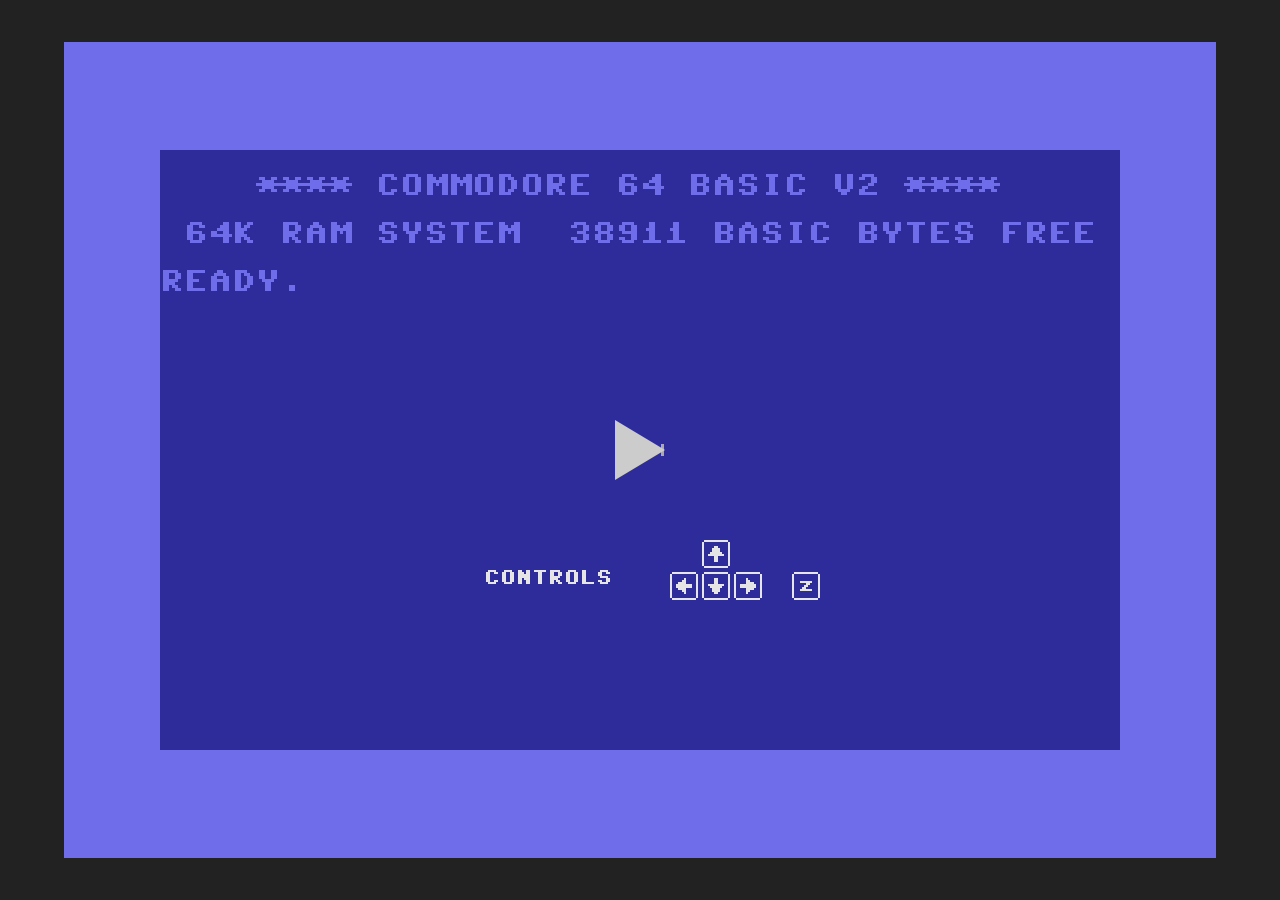
<file: play/index.html>
<html>
<!-- Licensed under the Academic Free License version 3.0
	- Any copyright dedicated to the public domain -->
  <head>
		<link rel="license" href="https://spdx.org/licenses/AFL-3.0">
		<link rel="license" href="https://creativecommons.org/publicdomain/zero/1.0/">
    <meta name="google" content="notranslate">    
    <meta name="viewport" content="user-scalable=no, width=device-width, initial-scale=1, maximum-scale=1">
    <meta charset="utf-8">      
		<link rel="canonical" href="https://goodo.nya.je/play/index.html">
		<link rel="alternate" href="https://goodo.nya.je/play/" hreflang="x-default">
		<meta name="description" content="Web playable version of the Commodore 64 game Scoundretscii from 2026.">
    <style>
      body {
        padding:0px; 
        margin:0px; 
        background-color:#222222;

        font-family: -apple-system, BlinkMacSystemFont,
          "Segoe UI", "Roboto", "Oxygen",
          "Ubuntu", "Cantarell", "Fira Sans",
          "Droid Sans", "Helvetica Neue", sans-serif;  
      }

      #c64-holder {
        position: absolute; 
        top:0; 
        bottom: 0; 
        left: 0; 
        right: 0; 
        background-color: #222222;
      }

      .c64-onscreen {
        display: none; 
        position: absolute; 
        bottom: 0; 
        left: 0; 
        right: 0;
      }

      .tab-baseline {
        position: absolute;
        bottom: 0;
        left: 0;
        right: 0;
        height: 4px;
        background-color: #444444;
      }
      .tab {
        display: inline-block; 
        width: 80px; 
        background-color: #333333; 
        color: #666666;
        padding: 8px 10px
      }

      .tab-current {
        background-color: #444444;
        color: #cccccc;        
      }

      #c64-fullscreen {
        filter: brightness(80%);
        cursor: pointer;
      }
      #c64-fullscreen:hover {
        filter: brightness(100%);
      }

    </style>
    
    
  </head>
  <body style="padding:0px; margin:0px; background-color:#222222;">

    <div id="c64-holder" style="position: absolute; top:0; bottom: 0; left: 0; right: 0; background-color: #222222">
      <canvas style="position: absolute; top: 0; left: 0" id="c64-canvas"></canvas>

      <div id="c64-overlay-onscreen-joystick" style="position: absolute; left: 0; right: 0; opacity: 0.4; bottom: 40px; display:none">
        <canvas id="c64-overlay-onscreen-joystick-canvas"></canvas>
      </div>

        

      <div id="c64-onscreen-tabs" style="display: none; position: absolute; bottom: 0; left: 0; right: 0">
        
        <div class="tab" id="c64-onscreen-keyboard-tab">Keyboard</div>
        <div class="tab" id="c64-onscreen-joystick-tab">Joystick</div>
        <div class="tab-baseline"></div>
      </div>
      <div id="c64-onscreen-joystick" style="display: none; position: absolute; bottom: 0; left: 0; right: 0;">
        <canvas id="c64-onscreen-joystick-canvas" style="background-color: #222222"></canvas>
      </div>

      <div id="c64-onscreen-keyboard" style="display: none; position: absolute; bottom: 0; left: 0; right: 0">
        <canvas id="c64OnscreenKeyboardCanvas" style="background-color: #222222"></canvas>

      </div>
    </div>
    
    <script src="js/content.js?v=0.489"></script>
    <script src="js/c64.min.js?v=0.489"></script>


  </body>
</html>
</file>
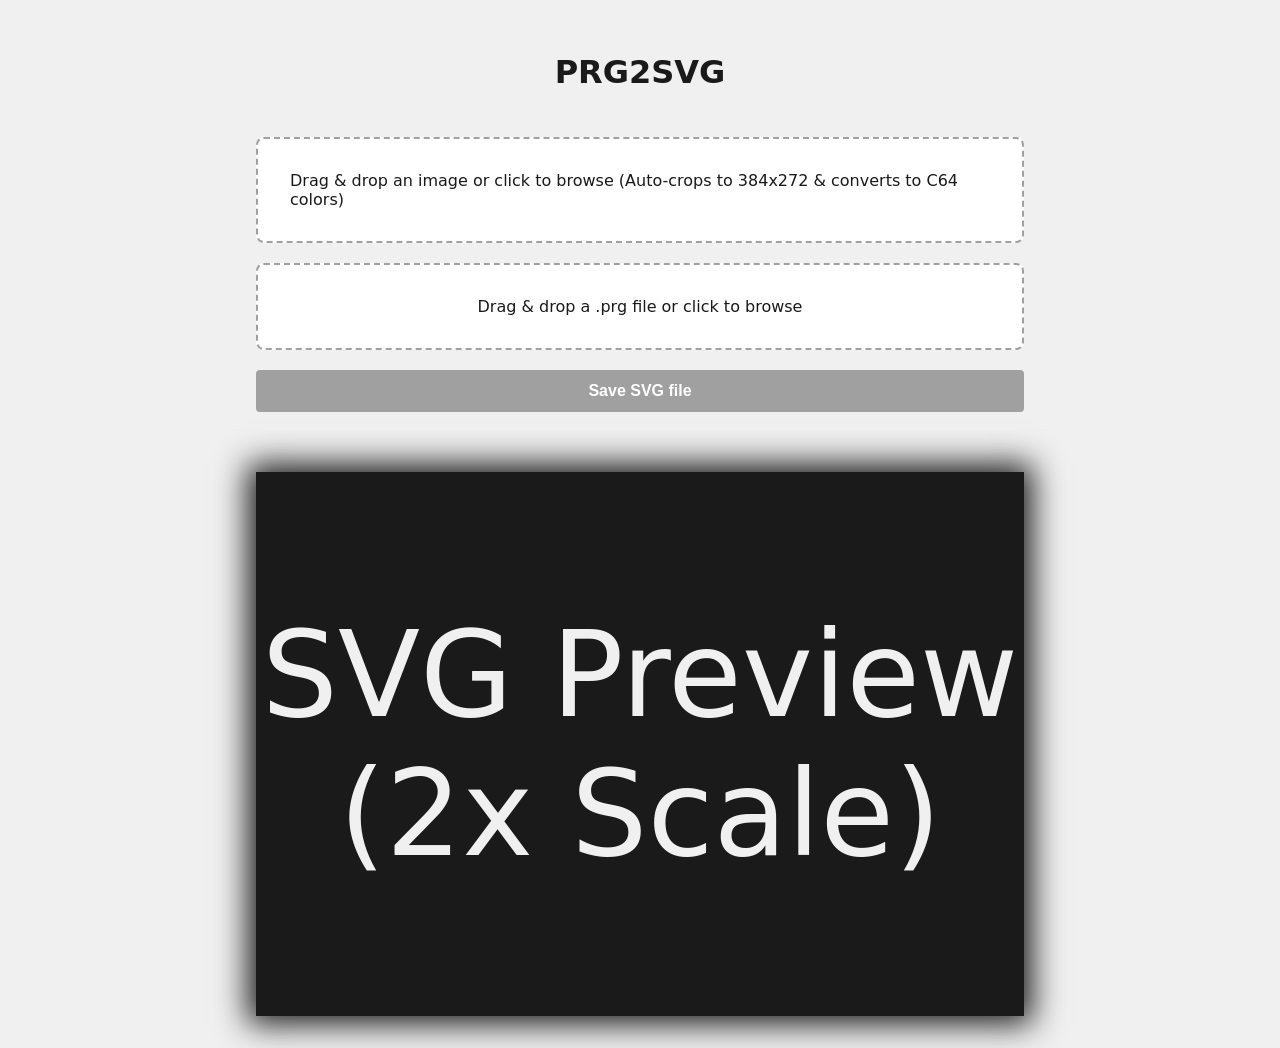
<file: prg2svg/index.html>
<!DOCTYPE html>
<html lang="en">
<head>
  <meta charset="UTF-8">
  <meta name="viewport" content="width=device-width, initial-scale=1.0">
  <title>PRG2SVG</title>
  <style>
    :root {
      color-scheme: light dark;
      --bg-color: light-dark(#f0f0f0, #121212);
      --text-color: light-dark(#1a1a1a, #e0e0e0);
      --border-color: light-dark(#a0a0a0, #444444);
      --drop-bg: light-dark(#ffffff, #1e1e1e);
      --drop-hover: light-dark(#e8f0fe, #1a233a);
      --c64-blue: #4D44FF;
    }

    body {
      background-color: var(--bg-color);
      color: var(--text-color);
      font-family: system-ui, -apple-system, sans-serif;
      max-width: 768px;
      margin: 2rem auto;
      padding: 0 1rem;
    }

    main {
      display: flex;
      flex-direction: column;
      gap: 1.5rem;
    }

    form {
      display: flex;
      flex-direction: column;
      gap: 1.25rem;
    }

    label {
      display: flex;
      flex-direction: column;
      align-items: center;
      justify-content: center;
      gap: 0.5rem;
      padding: 2rem;
      border: 2px dashed var(--border-color);
      border-radius: 8px;
      background-color: var(--drop-bg);
      cursor: pointer;
      transition: background-color 0.2s, border-color 0.2s;
    }

    label:focus-within,
    label:hover {
      background-color: var(--drop-hover);
      border-color: var(--c64-blue);
    }

    input[type="file"] {
      position: absolute;
      width: 1px;
      height: 1px;
      padding: 0;
      margin: -1px;
      overflow: hidden;
      clip: rect(0, 0, 0, 0);
      border: 0;
    }

    button {
      background-color: var(--c64-blue);
      color: white;
      border: none;
      padding: 0.75rem 1.5rem;
      font-size: 1rem;
      font-weight: bold;
      border-radius: 4px;
      cursor: pointer;
    }

    button:disabled {
      background-color: var(--border-color);
      cursor: not-allowed;
    }

    output {
      font-size: 0.9rem;
      text-align: center;
    }

    aside {
      display: flex;
      flex-direction: column;
      align-items: center;
      gap: 0.5rem;
      margin-top: 1rem;
    }

    #previewBox {
      margin:0;
      width: 768px;
      height: 544px;
      background-color: var(--text-color);
      color: var(--bg-color);
      display: flex;
      justify-content: center;
      align-items: center;
      text-align:center;
      box-shadow: 0 0 30px 8px var(--text-color);    }

    #previewBox img {
      width: 100%;
      height: 100%;
      display: block;
    }
    #previewHeading {font-size:120px}
    h1 {text-align:center}
  </style>
</head>
<body>

  <main>
    <h1>PRG2SVG</h1>
    <form id="generatorForm">
      
      <label id="imageLabel">
        <span id="imgPrompt">Drag & drop an image or click to browse (Auto-crops to 384x272 & converts to C64 colors)</span>
        <input type="file" id="imageInput" accept="image/*" aria-labelledby="imgPrompt" required>
      </label>

      <label id="prgLabel">
        <span id="prgPrompt">Drag & drop a .prg file or click to browse</span>
        <input type="file" id="prgInput" accept=".prg" aria-labelledby="prgPrompt" required>
      </label>

      <button type="submit" id="submitBtn" disabled aria-live="polite">Save SVG file</button>
      <output id="status" aria-live="polite"></output>
    </form>

    <aside aria-labelledby="previewHeading">
        <figure id="previewBox">
          <figcaption id="previewHeading">SVG&nbsp;Preview (2x&nbsp;Scale)</figcaption>
        </figure>
    </aside>
  </main>

  <script>
    const C64_PALETTE = [
      { r: 0,   g: 0,   b: 0   }, // 0: Black
      { r: 255, g: 255, b: 255 }, // 1: White
      { r: 140, g: 62,  b: 52  }, // 2: Red
      { r: 122, g: 191, b: 199 }, // 3: Cyan
      { r: 141, g: 71,  b: 179 }, // 4: Purple
      { r: 104, g: 169, b: 65  }, // 5: Green
      { r: 62,  g: 49,  b: 162 }, // 6: Dark Blue
      { r: 208, g: 220, b: 113 }, // 7: Yellow
      { r: 144, g: 95,  b: 37  }, // 8: Orange
      { r: 87,  g: 66,  b: 0   }, // 9: Brown
      { r: 187, g: 119, b: 109 }, // 10: Pink / Light Red
      { r: 84,  g: 84,  b: 84  }, // 11: Dark Grey
      { r: 128, g: 128, b: 128 }, // 12: Medium Grey
      { r: 172, g: 234, b: 136 }, // 13: Light Green
      { r: 124, g: 112, b: 218 }, // 14: Light Blue
      { r: 171, g: 171, b: 171 }  // 15: Light Grey
    ];

    const form = document.getElementById('generatorForm');
    const imgInput = document.getElementById('imageInput');
    const prgInput = document.getElementById('prgInput');
    const submitBtn = document.getElementById('submitBtn');
    const statusOutput = document.getElementById('status');
    const previewBox = document.getElementById('previewBox');

    let processedPngBase64 = null;
    let processedPrgBase64 = null;
    let pngName = '';
    let prgName = '';

    ['dragenter', 'dragover'].forEach(eventName => {
      window.addEventListener(eventName, e => e.preventDefault(), false);
    });
    
    document.querySelectorAll('label').forEach(label => {
      label.addEventListener('dragover', () => label.style.borderColor = 'var(--c64-blue)');
      label.addEventListener('dragleave', () => label.style.borderColor = '');
      label.addEventListener('drop', (e) => {
        e.preventDefault();
        label.style.borderColor = '';
        const input = label.querySelector('input');
        if(e.dataTransfer.files.length) {
          input.files = e.dataTransfer.files;
          input.dispatchEvent(new Event('change'));
        }
      });
    });

    const checkFormValidity = () => {
      submitBtn.disabled = !(processedPngBase64 && processedPrgBase64);
    };

    const getClosestC64Color = (r, g, b) => {
      try {
        if (typeof C64_PALETTE === 'undefined' || !C64_PALETTE || C64_PALETTE.length === 0) {
          return { r: 0, g: 0, b: 0 };
        }

        let minDistance = Infinity;
        let closestColor = { r: 0, g: 0, b: 0 }; 
        
        for (let i = 0; i < C64_PALETTE.length; i++) {
          const colorTarget = C64_PALETTE[i];
          
          if (!colorTarget || typeof colorTarget.r === 'undefined') {
            continue;
          }
          
          const dR = r - colorTarget.r;
          const dG = g - colorTarget.g;
          const dB = b - colorTarget.b;
          
          const distance = (dR * dR * 0.299) + (dG * dG * 0.587) + (dB * dB * 0.114);
          
          if (distance < minDistance) {
            minDistance = distance;
            closestColor = colorTarget;
          }
        }
        return closestColor;
      } catch (err) {
        return { r: 0, g: 0, b: 0 };
      }
    };

    imgInput.addEventListener('change', async (e) => {
      const file = e.target.files[0];
      if (!file) return;
      pngName = file.name;
      
      const img = new Image();
      img.src = URL.createObjectURL(file);
      
      img.onload = () => {
        try {
          const canvas = document.createElement('canvas');
          const ctx = canvas.getContext('2d');
          canvas.width = 384;
          canvas.height = 272;

          const targetWidth = 384;
          const targetHeight = 272;
          const imgRatio = img.width / img.height;
          const targetRatio = targetWidth / targetHeight;
          
          let sx, sy, sWidth, sHeight;
          if (imgRatio > targetRatio) {
            sHeight = img.height;
            sWidth = img.height * targetRatio;
            sx = (img.width - sWidth) / 2;
            sy = 0;
          } else {
            sWidth = img.width;
            sHeight = img.width / targetRatio;
            sx = 0;
            sy = (img.height - sHeight) / 2;
          }

          ctx.drawImage(img, sx, sy, sWidth, sHeight, 0, 0, targetWidth, targetHeight);
          
          const imgData = ctx.getImageData(0, 0, targetWidth, targetHeight);
          const data = imgData.data;
          
          let matchCount = 0;

          for (let p = 0; p < data.length; p += 4) {
            const originalR = data[ p ];
            const originalG = data[ p + 1 ];
            const originalB = data[ p + 2 ];
            
            const closest = getClosestC64Color(originalR, originalG, originalB);
            
            data[ p ]     = typeof closest.r !== 'undefined' ? closest.r : 0;
            data[ p + 1 ] = typeof closest.g !== 'undefined' ? closest.g : 0;
            data[ p + 2 ] = typeof closest.b !== 'undefined' ? closest.b : 0;
            data[ p + 3 ] = 255; 
          }
          
          ctx.putImageData(imgData, 0, 0);

          processedPngBase64 = canvas.toDataURL('image/png').split(',')[1];
          document.getElementById('imgPrompt').textContent = `✓ Image Loaded: ${pngName}`;
          URL.revokeObjectURL(img.src);
          updateLivePreview();
          checkFormValidity();
        } catch (loopError) {
          console.error("CRITICAL: Exception caught inside canvas loop container execution:", loopError);
        }
      };
    });

    prgInput.addEventListener('change', (e) => {
      const file = e.target.files[0];
      if (!file) return;

      if (!file.name.toLowerCase().endsWith('.prg')) {
        statusOutput.textContent = "Error: Only .prg files are permitted.";
        prgInput.value = '';
        processedPrgBase64 = null;
        checkFormValidity();
        return;
      }

      prgName = file.name;
      const reader = new FileReader();
      reader.onload = (event) => {
        processedPrgBase64 = event.target.result.split(',')[1];
        document.getElementById('prgPrompt').textContent = `✓ PRG Loaded: ${prgName}`;
        statusOutput.textContent = "";
        updateLivePreview();
        checkFormValidity();
      };
      reader.readAsDataURL(file);
    });

    const buildSVGString = (dateStr) => {
      return `<?xml version="1.0" encoding="UTF-8"?>
<svg width="384" height="272" viewBox="0 0 384 272" id="svg${dateStr}" xmlns="http://www.w3.org/2000/svg" xmlns:xlink="http://www.w3.org/1999/xlink" role="application" aria-labelledby="c64-title">
<title id="c64-title">${pngName?(pngName.substring(0, pngName.lastIndexOf('.')) || pngName):'Preview Mode'}</title>
<style>
/* <![CDATA[ */
@media screen {
 svg{width:100dvw;height:100dvh;background-color:#4D44FF}
}
/* ]]> */
</style><a download="${prgName || 'file.prg'}"
xlink:href="data:application/x-c64-program;base64,${processedPrgBase64 || ''}"
><image width="384" height="272" x="0" y="0" image-rendering="pixelated"
xlink:href="data:image/png;base64,${processedPngBase64 || ''}"
></image></a>
</svg>`;
    };

    const updateLivePreview = () => {
      if (!processedPngBase64) return;
      
      const previewSVG = buildSVGString('preview');
      
      const svgBase64 = btoa(unescape(encodeURIComponent(previewSVG)));
      const imgSourceString = `data:image/svg+xml;base64,${svgBase64}`;
      
      previewBox.innerHTML = '';
      
      const previewImageElement = document.createElement('img');
      previewImageElement.src = imgSourceString;
      previewImageElement.width = 768;
      previewImageElement.height = 544;
      previewImageElement.alt = "Commodore 64 screen preview scaled up by double.";
      
      previewBox.appendChild(previewImageElement);
    };

    form.addEventListener('submit', (e) => {
      e.preventDefault();
      if (!processedPngBase64 || !processedPrgBase64) return;

      const dateStr = new Date().toISOString().replace(/[^0-9]/g, "");
      const finalSVG = buildSVGString(dateStr);

      const blob = new Blob([finalSVG], { type: 'image/svg+xml;charset=utf-8' });
      const dlLink = document.createElement('a');
      dlLink.href = URL.createObjectURL(blob);
      dlLink.download = `${pngName.substring(0, pngName.lastIndexOf('.')) || pngName}.svg`;
      document.body.appendChild(dlLink);
      dlLink.click();
      document.body.removeChild(dlLink);
      URL.revokeObjectURL(dlLink.href);
      statusOutput.innerHTML = "Share the saved SVG via <a href='https://imglinker.pages.dev'>https://imglinker.pages.dev</a>";
    });
  </script>
</body>
</html>
</file>
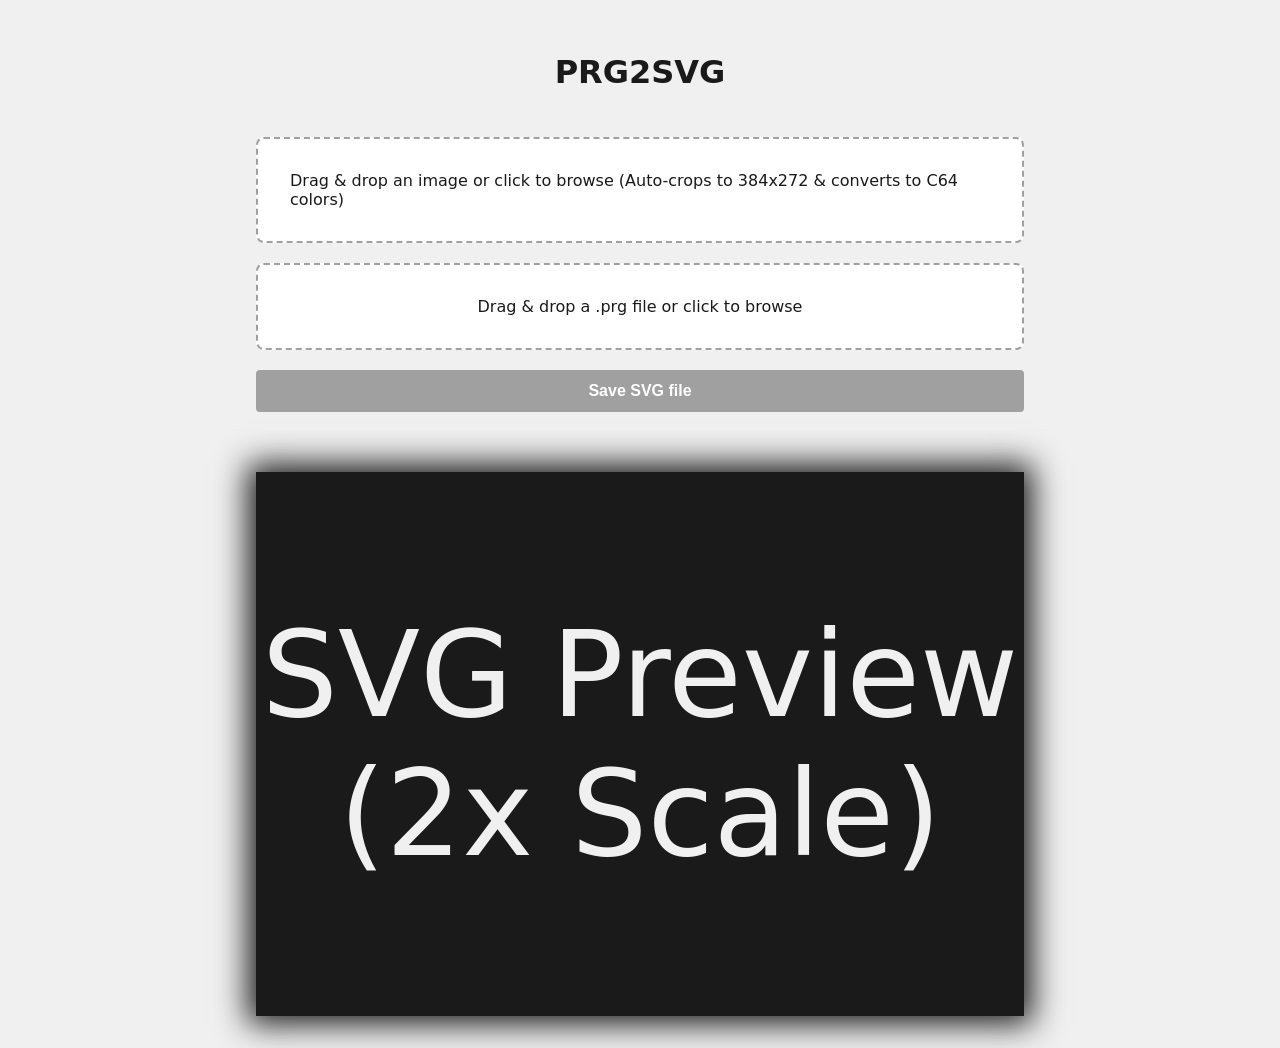
<file: rk/index.html>
<!DOCTYPE html>
<!-- Licensed under the Academic Free License version 3.0
	- Any copyright dedicated to the public domain -->
<html lang="en">
<head>
  <link rel="license" href="https://spdx.org/licenses/AFL-3.0">
  <link rel="license" href="https://creativecommons.org/publicdomain/zero/1.0/">
  <meta charset="UTF-8">
  <meta name="mobile-web-app-capable" content="yes">
  <link rel="canonical" href="https://goodo.nya.je/rk/index.html">
  <link rel="alternate" href="https://goodo.nya.je/rk!" hreflang="x-default">
  <meta name="description" content="Puts Commodore 64 prg files inside svg files.">
  <meta name="viewport" content="width=device-width, initial-scale=1">
  <link rel="icon" href="[data-uri]">
  <title>Good onya jerk!</title>
  <style>
    :root {
      color-scheme: light dark;
      --bg-color: light-dark(#f0f0f0, #121212);
      --text-color: light-dark(#1a1a1a, #e0e0e0);
      --border-color: light-dark(#a0a0a0, #444444);
      --drop-bg: light-dark(#ffffff, #1e1e1e);
      --drop-hover: light-dark(#e8f0fe, #1a233a);
      --c64-blue: #4D44FF;
    }
    body {
      background-color: var(--bg-color);
      color: var(--text-color);
      font-family: system-ui, -apple-system, sans-serif;
      max-width: 768px;
      margin: 2rem auto;
      padding: 0 1rem;
    }
    main {
      display: flex;
      flex-direction: column;
      gap: 1.5rem;
    }
    form {
      display: flex;
      flex-direction: column;
      gap: 1.25rem;
    }
    label {
      display: flex;
      flex-direction: column;
      align-items: center;
      justify-content: center;
      gap: 0.5rem;
      padding: 2rem;
      border: 2px dashed var(--border-color);
      border-radius: 8px;
      background-color: var(--drop-bg);
      cursor: pointer;
      transition: background-color 0.2s, border-color 0.2s;
    }
    label:focus-within,
    label:hover {
      background-color: var(--drop-hover);
      border-color: var(--c64-blue);
    }
    input[type="file"] {
      position: absolute;
      width: 1px;
      height: 1px;
      padding: 0;
      margin: -1px;
      overflow: hidden;
      clip: rect(0, 0, 0, 0);
      border: 0;
    }
    button {
      background-color: var(--c64-blue);
      color: white;
      border: none;
      padding: 0.75rem 1.5rem;
      font-size: 1rem;
      font-weight: bold;
      border-radius: 4px;
      cursor: pointer;
    }
    button:disabled {
      background-color: var(--border-color);
      cursor: not-allowed;
    }
    output {
      font-size: 0.9rem;
      text-align: center;
    }
    aside {
      display: flex;
      flex-direction: column;
      align-items: center;
      gap: 0.5rem;
      margin-top: 1rem;
    }
    #previewBox {
      margin:0;
      width: 768px;
      height: 544px;
      background-color: var(--text-color);
      color: var(--bg-color);
      display: flex;
      justify-content: center;
      align-items: center;
      text-align:center;
      box-shadow: 0 0 30px 8px var(--text-color);    }
    #previewBox img {
      width: 100%;
      height: 100%;
      display: block;
    }
    #previewHeading {font-size:120px}
    h1 {text-align:center}
  </style>
</head>
<body>
  <main>
    <h1>PRG2SVG</h1>
    <form id="generatorForm" vocab="https://schema.org/" typeof="WebApplication">
	<meta property="name" content="SVG Container for PRG">
	<meta property="applicationCategory" content="MultimediaApplication">
	<meta property="operatingSystem" content="Web browser">
      <label id="imageLabel">
        <span id="imgPrompt" property="description">Drag & drop an image or click to browse (Auto-crops to 384x272 & converts to C64 colors)</span>
        <input type="file" id="imageInput" accept="image/*" aria-labelledby="imgPrompt" required>
      </label>

      <label id="prgLabel">
        <span id="prgPrompt" property="description">Drag & drop a .prg file or click to browse</span>
        <input type="file" id="prgInput" accept=".prg" aria-labelledby="prgPrompt" required>
      </label>

      <button type="submit" id="submitBtn" disabled aria-live="polite">Save SVG file</button>
      <output id="status" aria-live="polite"></output>
    </form>

    <aside aria-labelledby="previewHeading">
        <figure id="previewBox">
          <figcaption id="previewHeading">SVG&nbsp;Preview (2x&nbsp;Scale)</figcaption>
        </figure>
    </aside>
  </main>

  <script>
    const C64_PALETTE = [
      { r: 0,   g: 0,   b: 0   }, // 0: Black
      { r: 255, g: 255, b: 255 }, // 1: White
      { r: 140, g: 62,  b: 52  }, // 2: Red
      { r: 122, g: 191, b: 199 }, // 3: Cyan
      { r: 141, g: 71,  b: 179 }, // 4: Purple
      { r: 104, g: 169, b: 65  }, // 5: Green
      { r: 62,  g: 49,  b: 162 }, // 6: Dark Blue
      { r: 208, g: 220, b: 113 }, // 7: Yellow
      { r: 144, g: 95,  b: 37  }, // 8: Orange
      { r: 87,  g: 66,  b: 0   }, // 9: Brown
      { r: 187, g: 119, b: 109 }, // 10: Pink / Light Red
      { r: 84,  g: 84,  b: 84  }, // 11: Dark Grey
      { r: 128, g: 128, b: 128 }, // 12: Medium Grey
      { r: 172, g: 234, b: 136 }, // 13: Light Green
      { r: 124, g: 112, b: 218 }, // 14: Light Blue
      { r: 171, g: 171, b: 171 }  // 15: Light Grey
    ];

    const form = document.getElementById('generatorForm');
    const imgInput = document.getElementById('imageInput');
    const prgInput = document.getElementById('prgInput');
    const submitBtn = document.getElementById('submitBtn');
    const statusOutput = document.getElementById('status');
    const previewBox = document.getElementById('previewBox');

    let processedPngBase64 = null;
    let processedPrgBase64 = null;
    let pngName = '';
    let prgName = '';

    ['dragenter', 'dragover'].forEach(eventName => {
      window.addEventListener(eventName, e => e.preventDefault(), false);
    });
    
    document.querySelectorAll('label').forEach(label => {
      label.addEventListener('dragover', () => label.style.borderColor = 'var(--c64-blue)');
      label.addEventListener('dragleave', () => label.style.borderColor = '');
      label.addEventListener('drop', (e) => {
        e.preventDefault();
        label.style.borderColor = '';
        const input = label.querySelector('input');
        if(e.dataTransfer.files.length) {
          input.files = e.dataTransfer.files;
          input.dispatchEvent(new Event('change'));
        }
      });
    });

    const checkFormValidity = () => {
      submitBtn.disabled = !(processedPngBase64 && processedPrgBase64);
    };

    const getClosestC64Color = (r, g, b) => {
      try {
        if (typeof C64_PALETTE === 'undefined' || !C64_PALETTE || C64_PALETTE.length === 0) {
          return { r: 0, g: 0, b: 0 };
        }

        let minDistance = Infinity;
        let closestColor = { r: 0, g: 0, b: 0 }; 
        
        for (let i = 0; i < C64_PALETTE.length; i++) {
          const colorTarget = C64_PALETTE[i];
          
          if (!colorTarget || typeof colorTarget.r === 'undefined') {
            continue;
          }
          
          const dR = r - colorTarget.r;
          const dG = g - colorTarget.g;
          const dB = b - colorTarget.b;
          
          const distance = (dR * dR * 0.299) + (dG * dG * 0.587) + (dB * dB * 0.114);
          
          if (distance < minDistance) {
            minDistance = distance;
            closestColor = colorTarget;
          }
        }
        return closestColor;
      } catch (err) {
        return { r: 0, g: 0, b: 0 };
      }
    };

    imgInput.addEventListener('change', async (e) => {
      const file = e.target.files[0];
      if (!file) return;
      pngName = file.name;
      
      const img = new Image();
      img.src = URL.createObjectURL(file);
      
      img.onload = () => {
        try {
          const canvas = document.createElement('canvas');
          const ctx = canvas.getContext('2d');
          canvas.width = 384;
          canvas.height = 272;

          const targetWidth = 384;
          const targetHeight = 272;
          const imgRatio = img.width / img.height;
          const targetRatio = targetWidth / targetHeight;
          
          let sx, sy, sWidth, sHeight;
          if (imgRatio > targetRatio) {
            sHeight = img.height;
            sWidth = img.height * targetRatio;
            sx = (img.width - sWidth) / 2;
            sy = 0;
          } else {
            sWidth = img.width;
            sHeight = img.width / targetRatio;
            sx = 0;
            sy = (img.height - sHeight) / 2;
          }

          ctx.drawImage(img, sx, sy, sWidth, sHeight, 0, 0, targetWidth, targetHeight);
          
          const imgData = ctx.getImageData(0, 0, targetWidth, targetHeight);
          const data = imgData.data;
          
          let matchCount = 0;

          for (let p = 0; p < data.length; p += 4) {
            const originalR = data[ p ];
            const originalG = data[ p + 1 ];
            const originalB = data[ p + 2 ];
            
            const closest = getClosestC64Color(originalR, originalG, originalB);
            
            data[ p ]     = typeof closest.r !== 'undefined' ? closest.r : 0;
            data[ p + 1 ] = typeof closest.g !== 'undefined' ? closest.g : 0;
            data[ p + 2 ] = typeof closest.b !== 'undefined' ? closest.b : 0;
            data[ p + 3 ] = 255; 
          }
          
          ctx.putImageData(imgData, 0, 0);

          processedPngBase64 = canvas.toDataURL('image/png').split(',')[1];
          document.getElementById('imgPrompt').textContent = `✓ Image Loaded: ${pngName}`;
          URL.revokeObjectURL(img.src);
          updateLivePreview();
          checkFormValidity();
        } catch (loopError) {
          console.error("CRITICAL: Exception caught inside canvas loop container execution:", loopError);
        }
      };
    });

    prgInput.addEventListener('change', (e) => {
      const file = e.target.files[0];
      if (!file) return;

      if (!file.name.toLowerCase().endsWith('.prg')) {
        statusOutput.textContent = "Error: Only .prg files are permitted.";
        prgInput.value = '';
        processedPrgBase64 = null;
        checkFormValidity();
        return;
      }

      prgName = file.name;
      const reader = new FileReader();
      reader.onload = (event) => {
        processedPrgBase64 = event.target.result.split(',')[1];
        document.getElementById('prgPrompt').textContent = `✓ PRG Loaded: ${prgName}`;
        statusOutput.textContent = "";
        updateLivePreview();
        checkFormValidity();
      };
      reader.readAsDataURL(file);
    });

    const buildSVGString = (dateStr) => {
      return `<?xml version="1.0" encoding="UTF-8"?>
<svg width="384" height="272" viewBox="0 0 384 272" id="svg${dateStr}" xmlns="http://www.w3.org/2000/svg" xmlns:xlink="http://www.w3.org/1999/xlink" role="application" aria-labelledby="c64-title">
<title id="c64-title">${pngName?(pngName.substring(0, pngName.lastIndexOf('.')) || pngName):'Preview Mode'}</title>
<style>
/* <![CDATA[ */
@media screen {
 svg{width:100dvw;height:100dvh;background-color:#4D44FF}
}
/* ]]> */
</style><a download="${prgName || 'file.prg'}"
xlink:href="data:application/x-c64-program;base64,${processedPrgBase64 || ''}"
><image width="384" height="272" x="0" y="0" image-rendering="pixelated"
xlink:href="data:image/png;base64,${processedPngBase64 || ''}"
></image></a>
</svg>`;
    };

    const updateLivePreview = () => {
      if (!processedPngBase64) return;
      
      const previewSVG = buildSVGString('preview');
      
      const svgBase64 = btoa(unescape(encodeURIComponent(previewSVG)));
      const imgSourceString = `data:image/svg+xml;base64,${svgBase64}`;
      
      previewBox.innerHTML = '';
      
      const previewImageElement = document.createElement('img');
      previewImageElement.src = imgSourceString;
      previewImageElement.width = 768;
      previewImageElement.height = 544;
      previewImageElement.alt = "Commodore 64 screen preview scaled up by double.";
      
      previewBox.appendChild(previewImageElement);
    };

    form.addEventListener('submit', (e) => {
      e.preventDefault();
      if (!processedPngBase64 || !processedPrgBase64) return;

      const dateStr = new Date().toISOString().replace(/[^0-9]/g, "");
      const finalSVG = buildSVGString(dateStr);

      const blob = new Blob([finalSVG], { type: 'image/svg+xml;charset=utf-8' });
      const dlLink = document.createElement('a');
      dlLink.href = URL.createObjectURL(blob);
      dlLink.download = `${pngName.substring(0, pngName.lastIndexOf('.')) || pngName}.svg`;
      document.body.appendChild(dlLink);
      dlLink.click();
      document.body.removeChild(dlLink);
      URL.revokeObjectURL(dlLink.href);
      statusOutput.innerHTML = "Share the saved SVG via <a href='https://imglink.cc'>imglink.cc</a>";
    });
  </script>
</body>
</html>
</file>
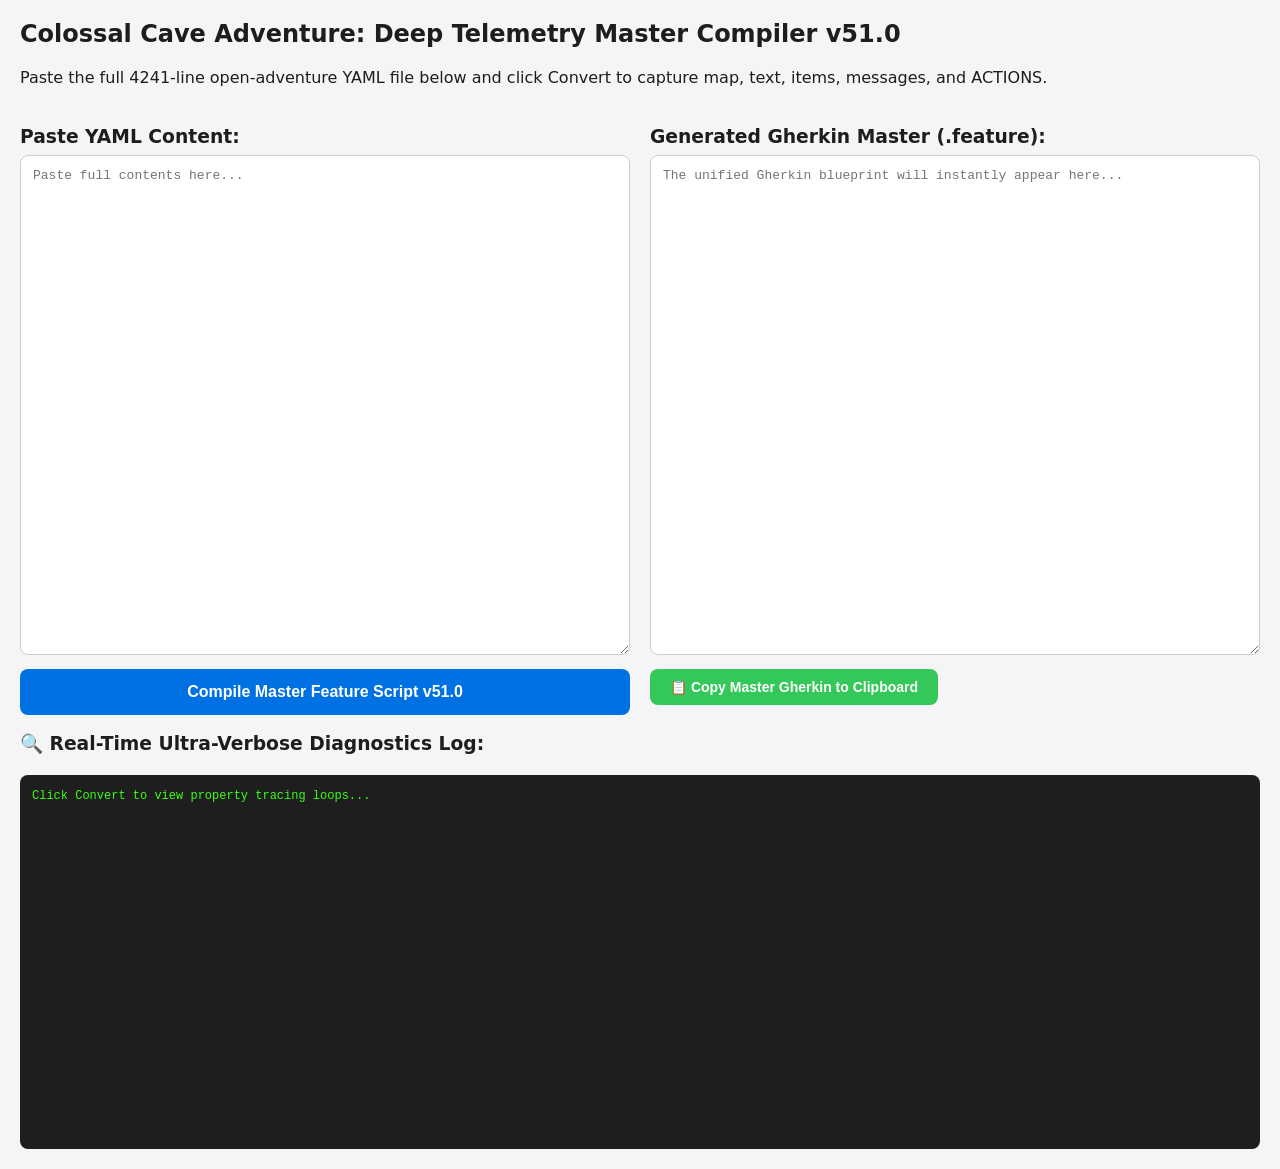
<file: colossal/master_cave_compiler.html>
<!DOCTYPE html>
<html lang="en">
<head>
    <meta charset="UTF-8">
    <title>Colossal Cave Master Compiler v51.0</title>
    <style>
        body { font-family: system-ui, sans-serif; max-width: 1400px; margin: 20px auto; padding: 0 20px; background-color: #f5f5f7; color: #1d1d1f; }
        .container { display: grid; grid-template-columns: 1fr 1fr; gap: 20px; margin-top: 20px; }
        textarea { width: 100%; height: 500px; font-family: monospace; font-size: 13px; padding: 12px; box-sizing: border-box; border: 1px solid #ccc; border-radius: 8px; resize: vertical; }
        button { padding: 14px; font-size: 16px; color: white; border: none; border-radius: 8px; cursor: pointer; font-weight: bold; margin-top: 10px; }
        .btn-convert { background-color: #0071e3; width: 100%; }
        .btn-convert:hover { background-color: #0077ed; }
        .btn-copy { background-color: #34c759; display: block; margin-top: 10px; padding: 10px 20px; font-size: 14px; }
        .btn-copy:hover { background-color: #30b64f; }
        h3 { margin-bottom: 8px; }
        #debugConsole { background-color: #1e1e1e; color: #39ff14; height: 350px; overflow-y: auto; padding: 12px; font-family: monospace; font-size: 12px; border-radius: 8px; margin-top: 20px; line-height: 1.6; }
    </style>
</head>
<body>

    <h2>Colossal Cave Adventure: Deep Telemetry Master Compiler v51.0</h2>
    <p>Paste the full 4241-line open-adventure YAML file below and click Convert to capture map, text, items, messages, and ACTIONS.</p>

    <div class="container">
        <div>
            <h3>Paste YAML Content:</h3>
            <textarea id="yamlInput" placeholder="Paste full contents here..."></textarea>
            <button class="btn-convert" onclick="compileMasterFeature()">Compile Master Feature Script v51.0</button>
        </div>
        <div>
            <h3>Generated Gherkin Master (.feature):</h3>
            <textarea id="gherkinOutput" readonly placeholder="The unified Gherkin blueprint will instantly appear here..."></textarea>
            <button class="btn-copy" onclick="copyClipboard()">📋 Copy Master Gherkin to Clipboard</button>
        </div>
    </div>

    <h3>🔍 Real-Time Ultra-Verbose Diagnostics Log:</h3>
    <div id="debugConsole">Click Convert to view property tracing loops...</div>

    <script>
        function compileMasterFeature() {
            const dbg = document.getElementById('debugConsole');
            dbg.innerHTML = "=== [v51.0] Initialising Complete Master Matrix Engine ===<br>";
            
            function logDebug(msg) {
                console.log(msg);
                dbg.innerHTML += "[v51.0] " + msg + "<br>";
            }

            const rawText = document.getElementById('yamlInput').value;
            const cleanText = rawText.replace(/[\u200B-\u200D\uFEFF]/g, '');
            const lines = cleanText.split('\n');
            
            logDebug(`Target payload contains: ${lines.length} lines.`);

            // Setup Master Document Layout Base Headers
            let gherkin = "Feature: Colossal Cave Adventure Complete Specifications\n";
            gherkin += "  Generated automatically from open-adventure master YAML source data\n  Unified architecture includes map routes, narrative blocks, items, system strings, vocabulary synonyms, and engine actions.\n\n";

            // Structural Assembly Buffers
            let currentRoom = "";
            let currentAction = "";
            let currentSection = ""; 
            let currentTextType = "";
            let accumulatedText = [];
            
            let mapSection = "  Scenario Outline: Verifying room movement layout logic\n";
            mapSection += "    Given the player is currently at the location \"<start_node>\"\n";
            mapSection += "    When the player executes the motion command \"<motion>\"\n";
            mapSection += "    Then the player should be moved to the location \"<destination>\"\n\n";
            mapSection += "    Examples:\n";
            mapSection += "      | start_node       | motion     | destination      |\n";

            let narrativeSection = "";
            
            let itemSection = "  Scenario Outline: Verifying initial item spawn locations\n";
            itemSection += "    Given the game engine loads a fresh gameplay session\n";
            itemSection += "    When the game checks the contents of room node \"<spawn_room>\"\n";
            itemSection += "    Then the inventory item \"<item_id>\" should be present on the floor\n\n";
            itemSection += "    Examples:\n";
            itemSection += "      | spawn_room       | item_id    |\n";

            let systemMsgSection = "  Scenario Outline: Verifying system string message strings\n";
            systemMsgSection += "    Given the game engine needs to display an arbitrary system alert\n";
            systemMsgSection += "    When the event triggers the code lookup keyword \"<message_id>\"\n";
            systemMsgSection += "    Then the player should see the system text displayed on screen\n\n";
            systemMsgSection += "    Examples:\n";
            systemMsgSection += "      | message_id       |\n";

            let actionSection = "  Scenario Outline: Verifying player action command verb execution mapping\n";
            actionSection += "    Given the player wants to execute a gameplay action verb\n";
            actionSection += "    When the player types the input command token \"<verb_synonym>\"\n";
            actionSection += "    Then the parser engine should look up the base operational index \"<action_id>\"\n\n";
            actionSection += "    Examples:\n";
            actionSection += "      | action_id        | verb_synonym |\n";

            // Metric Counters
            let mapRows = 0, textBlocks = 0, itemsFound = 0, sysMsgs = 0, actionsFound = 0;
            let logThrottle = 0;

            for (let i = 0; i < lines.length; i++) {
                let line = lines[i];
                let trimmed = line.trim();

                if (trimmed === '') continue;

                // Context Area Boundary routers
                if (line.startsWith('locations:')) { flushText(); currentSection = "locations"; logDebug(`🟢 Line ${i+1}: Entering locations map section block.`); continue; }
                if (line.startsWith('arbitrary_messages:')) { flushText(); currentSection = "arbitrary_messages"; logDebug(`🟢 Line ${i+1}: Entering system messages database.`); continue; }
                if (line.startsWith('objects:')) { flushText(); currentSection = "objects"; logDebug(`🟢 Line ${i+1}: Entering items spawn database.`); continue; }
                if (line.startsWith('actions:')) { flushText(); currentSection = "actions"; logDebug(`🟢 Line ${i+1}: Entering player verbs actions engine database.`); continue; }
                if (line.startsWith('dictionary:') || line.startsWith('turn_thresholds:')) { flushText(); currentSection = "done"; }

                if (trimmed.startsWith('#') || currentSection === "" || currentSection === "done") continue;

                trimmed = trimmed.replace(/#.*$/, '').trim();
                // --- MODULE 1: LOCATIONS PARSING (MAP & STORIES) ---
                if (currentSection === "locations") {
                    if (trimmed.startsWith('- LOC_') && trimmed.endsWith(':')) {
                        flushText();
                        currentRoom = trimmed.substring(2, trimmed.length - 1).trim();
                        continue;
                    }
                    if (trimmed.startsWith('description:') || trimmed.startsWith('travel:')) { flushText(); continue; }

                    if (trimmed.startsWith('long:') || trimmed.startsWith('short:')) {
                        flushText();
                        currentTextType = trimmed.startsWith('long:') ? "long" : "short";
                        let inlineVal = trimmed.substring(trimmed.indexOf(':') + 1).trim();
                        if (inlineVal !== "|" && inlineVal !== "|-" && inlineVal !== "!!null" && inlineVal !== "") {
                            accumulatedText.push(inlineVal);
                        }
                        continue;
                    }

                    if (trimmed.includes('verbs:') && trimmed.includes('action:')) {
                        let verbsStart = trimmed.indexOf('verbs: [');
                        let verbsEnd = trimmed.indexOf(']');
                        if (verbsStart !== -1 && verbsEnd !== -1) {
                            let insideVerbs = trimmed.substring(verbsStart + 8, verbsEnd);
                            let motionsList = insideVerbs.split(',').map(m => m.replace(/['"\[\]]/g, '').trim()).filter(m => m !== '');
                            let actionPart = trimmed.substring(verbsEnd + 1);
                            let destStart = actionPart.indexOf('LOC_');
                            if (destStart !== -1) {
                                let cutFromDest = actionPart.substring(destStart);
                                let endWordIdx = cutFromDest.search(/[^A-Za-z0-9_]/);
                                let targetDest = endWordIdx === -1 ? cutFromDest : cutFromDest.substring(0, endWordIdx);
                                targetDest = targetDest.trim();

                                if (currentRoom && motionsList.length > 0 && targetDest) {
                                    motionsList.forEach(motion => {
                                        mapSection += `      | ${currentRoom.padEnd(16)} | ${motion.padEnd(10)} | ${targetDest.padEnd(16)} |\n`;
                                        mapRows++;
                                    });
                                }
                            }
                        }
                        continue;
                    }

                    const spaces = line.search(/\S/);
                    if (spaces >= 6 && currentTextType !== "") {
                        accumulatedText.push(trimmed);
                    }
                }

                // --- MODULE 2: SYSTEM DIALOGUE ALERTS ---
                if (currentSection === "arbitrary_messages") {
                    const msgMatch = trimmed.match(/^-\s*([A-Za-z0-9_]+):/);
                    if (msgMatch) {
                        let msgId = msgMatch[1].trim();
                        if (msgId === msgId.toUpperCase() && msgId.length > 2) {
                            systemMsgSection += `      | ${msgId.padEnd(16)} |\n`;
                            sysMsgs++;
                        }
                    }
                }

                // --- MODULE 3: OBJECTS PLACEMENT SPAWNS ---
                if (currentSection === "objects") {
                    const objMatch = trimmed.match(/^-\s*([A-Za-z0-9_]+):/);
                    if (objMatch) {
                        let itemId = objMatch[1].trim();
                        let walkIndex = i + 1;
                        let itemRoom = "";
                        while (walkIndex < lines.length) {
                            let lookAheadLine = lines[walkIndex].trim();
                            if (lookAheadLine.startsWith('- ') || lookAheadLine.startsWith('dictionary:') || lookAheadLine.startsWith('turn_thresholds:')) break;
                            
                            if (lookAheadLine.includes('locations:') || lookAheadLine.includes('location:')) {
                                const locMatch = lookAheadLine.match(/(?:locations|location):\s*\[?([A-Za-z0-9_]+)/);
                                if (locMatch) {
                                    itemRoom = locMatch[1].trim();
                                    break;
                                }
                            }
                            walkIndex++;
                        }

                        if (itemId && itemRoom && itemRoom !== "!!null" && itemRoom !== "") {
                            itemSection += `      | ${itemRoom.padEnd(16)} | ${itemId.padEnd(10)} |\n`;
                            itemsFound++;
                        }
                    }
                }

                // --- MODULE 4: COMMAND VERB ACTIONS ENGINE ---
                if (currentSection === "actions") {
                    logDebug(`Line ${i+1} Stream ➔ "${trimmed.substring(0, 60)}" [CurrentAction: "${currentAction}"]`);

                    // Loose capture matching for the naked parent action key blocks -> matches "- CARRY:" or "- DROP:"
                    if (trimmed.startsWith('- ') && trimmed.endsWith(':')) {
                        let actionCandidate = trimmed.substring(2, trimmed.length - 1).trim();
                        // Strip accidental inline quotes if present (like "- "YES":")
                        actionCandidate = actionCandidate.replace(/['"]/g, '');
                        
                        if (actionCandidate === actionCandidate.toUpperCase() && actionCandidate.length > 1) {
                            currentAction = actionCandidate;
                            logDebug(`   <b style="color:#0071e3;">↳ Locked Action ID Anchor -> "${currentAction}"</b>`);
                            continue;
                        }
                    }

                    // Extract the inline array of synonym command keywords -> words: ['g', 'carry']
                    if (trimmed.includes('words:')) {
                        let startBrack = trimmed.indexOf('[');
                        let endBrack = trimmed.lastIndexOf(']');
                        
                        if (startBrack !== -1 && endBrack !== -1) {
                            let insideWords = trimmed.substring(startBrack + 1, endBrack);
                            let actionVerbs = insideWords.split(',').map(v => v.replace(/['"\[\]]/g, '').trim()).filter(v => v !== '');
                            
                            if (currentAction && actionVerbs.length > 0) {
                                logDebug(`   <b style="color:#34c759;">↳ Synonyms Matched: [${actionVerbs.join(', ')}] attached to ${currentAction}</b>`);
                                actionVerbs.forEach(verb => {
                                    actionSection += `      | ${currentAction.padEnd(16)} | ${verb.padEnd(12)} |\n`;
                                    actionsFound++;
                                });
                            }
                        }
                    }
                }
            }

            function flushText() {
                if (currentRoom && currentTextType && accumulatedText.length > 0) {
                    let fullTextString = accumulatedText.join('\n').replace(/''/g, "'");
                    if (fullTextString.startsWith("'") && fullTextString.endsWith("'")) {
                        fullTextString = fullTextString.substring(1, fullTextString.length - 1);
                    }
                    if (fullTextString.trim() !== "" && fullTextString !== "!!null") {
                        narrativeSection += `  Scenario: Verifying ${currentTextType} narrative string descriptions for room node ${currentRoom}\n`;
                        narrativeSection += `    Given the player is currently at the location "${currentRoom}"\n`;
                        narrativeSection += `    Then the screen should display the ${currentTextType} room narrative:\n`;
                        narrativeSection += `      \"\"\"\n      ${fullTextString.split('\n').join('\n      ')}\n      \"\"\"\n\n`;
                        textBlocks++;
                    }
                }
                accumulatedText = [];
                currentTextType = "";
            }

            // Combine all structural data segments chronologically into a single master blueprint output string container
            gherkin += narrativeSection + "\n" + mapSection + "\n" + itemSection + "\n" + systemMsgSection + "\n" + actionSection;

            logDebug(`✨ Master compilation complete! Compiled ${textBlocks} narrative scenarios, ${mapRows} navigation examples, ${itemsFound} object coordinate items, ${sysMsgs} system text messages, and ${actionsFound} command verb actions mapping parameters.`);
            document.getElementById('gherkinOutput').value = gherkin;
        }

        function copyClipboard() {
            const outputText = document.getElementById('gherkinOutput');
            outputText.select();
            outputText.setSelectionRange(0, 99999); 
            navigator.clipboard.writeText(outputText.value);
            alert("📋 Complete Master Gherkin Feature script copied to clipboard successfully!");
        }
    </script>
</body>
</html>
</file>
